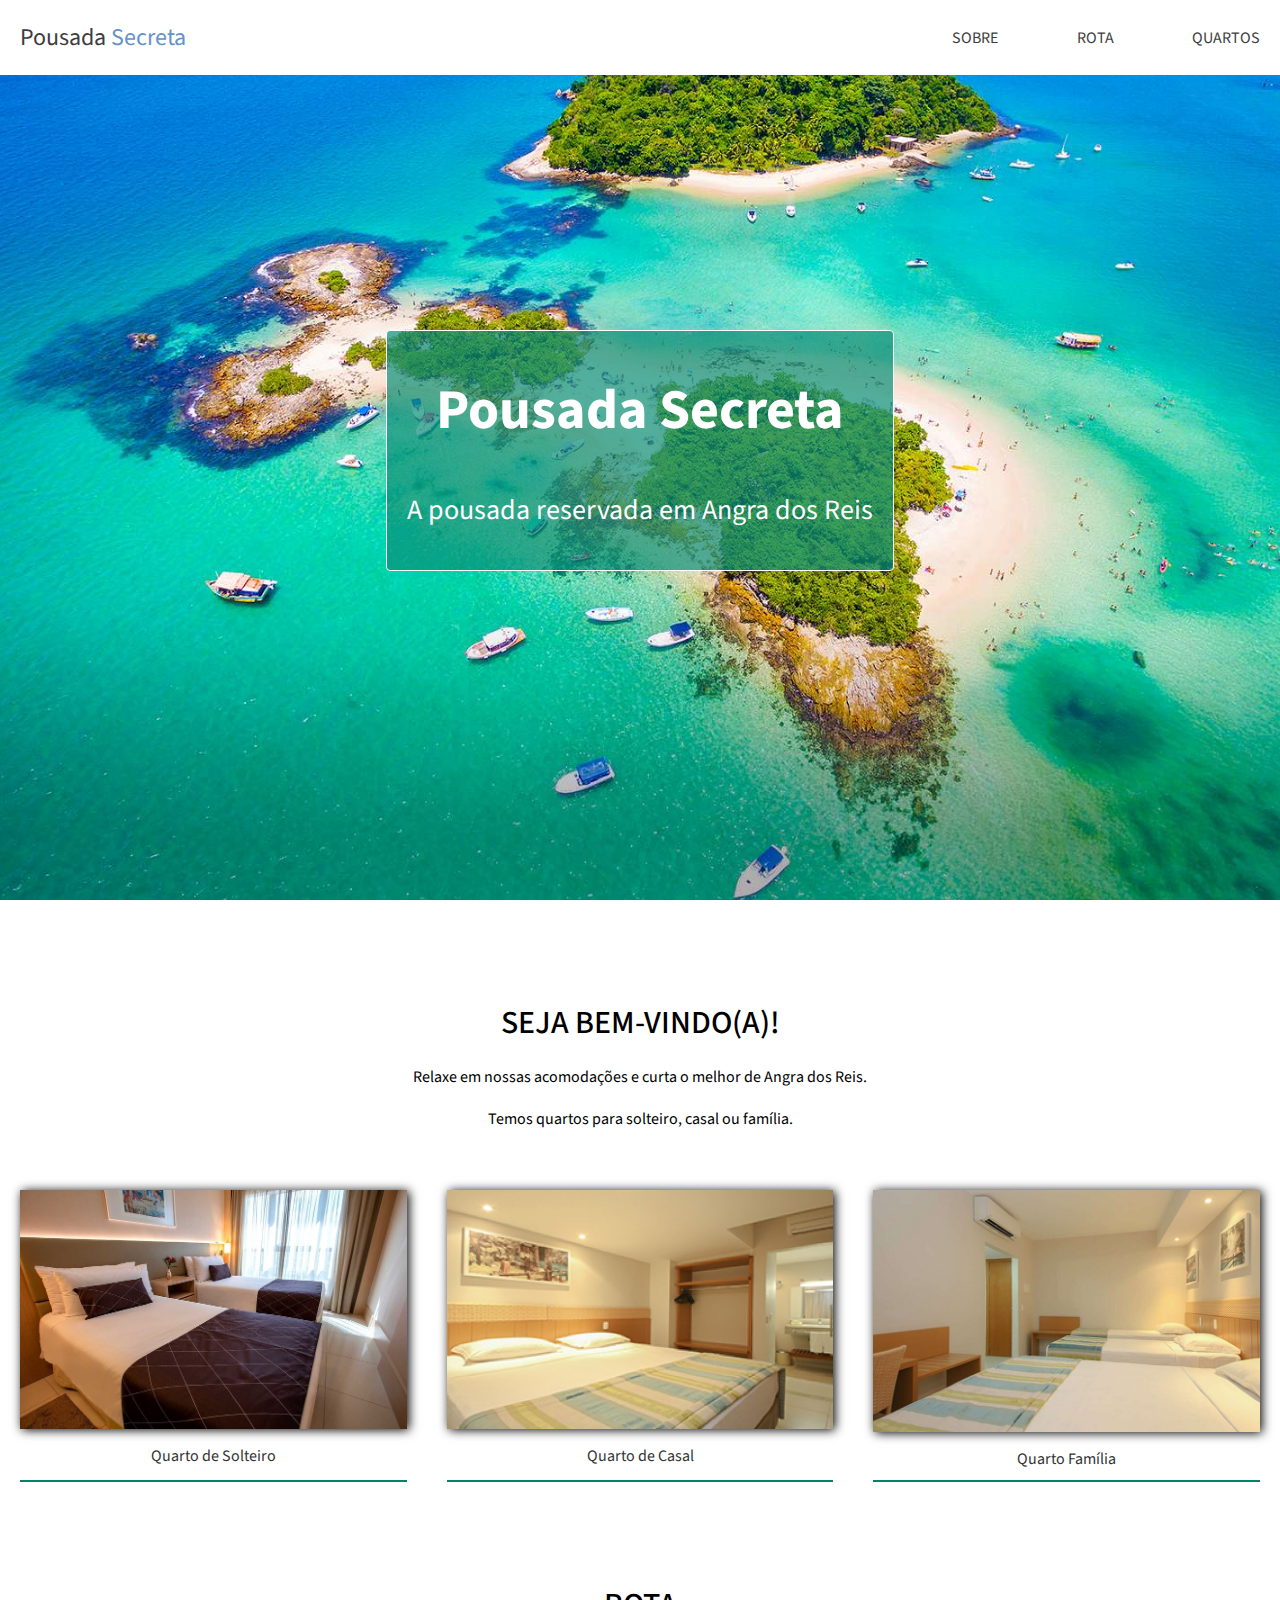
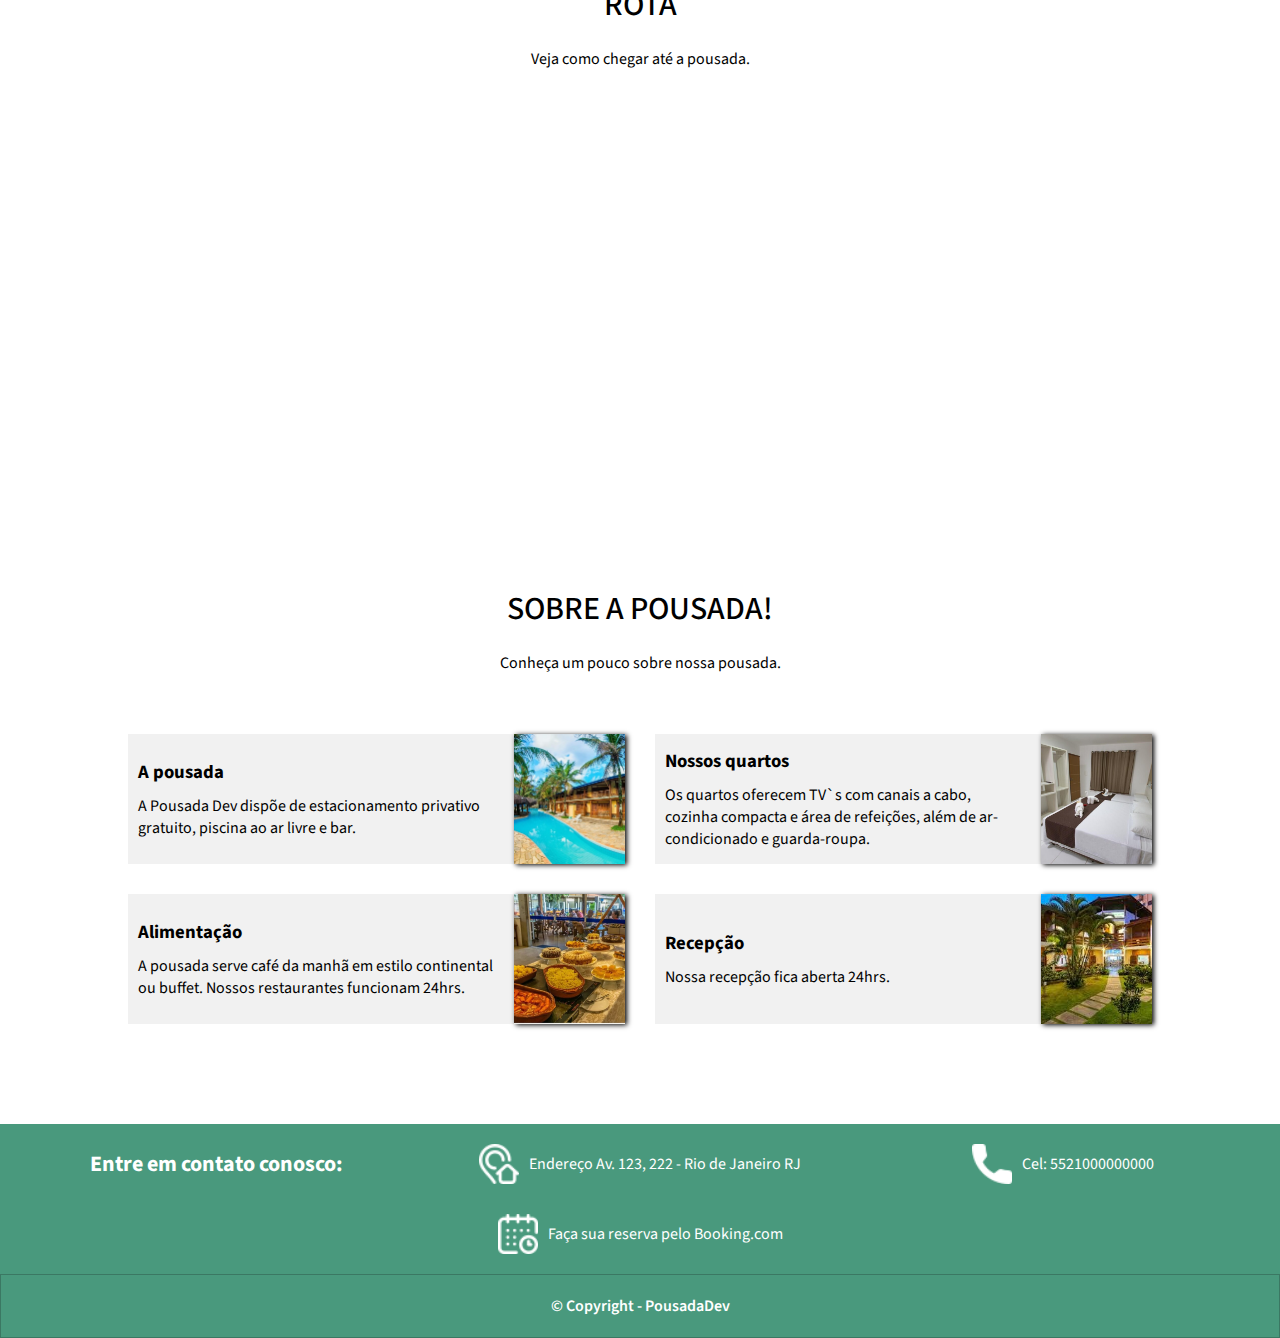
<file: index.html>
<!DOCTYPE html>
<html>

<head>
  <meta charset="UTF-8" />
  <title>Pousada Secreta</title>
  <link rel="stylesheet" href="css/estilos.css">
  <link
    href="https://fonts.googleapis.com/css2?family=Source+Sans+Pro:ital,wght@0,200;0,300;0,400;0,600;0,700;0,900;1,200;1,300;1,400;1,600;1,700;1,900&display=swap"
    rel="stylesheet" />
</head>

<body>
  <div class="topo">
    <div class="container-topo limitar-secao">
      <div class="container-link-logotipo">
        <a href="index.html">Pousada <span>Secreta</span></a>
      </div>
      <div class="container-links">
        <a class="link-topo" href="#sobre">SOBRE</a>
        <a class="link-topo" href="#rota">ROTA</a>
        <a class="link-topo" href="PagQuartos.html">QUARTOS</a>
      </div>
    </div>
  </div>

  <div class="conteudo-principal">
    <div class="banner">
      <div class="container-titulo-site">
        <h1>Pousada Secreta</h1>
        <p>A pousada reservada em Angra dos Reis</p>
      </div>
    </div>

    <div id="bem-vindo" class="secao-container limitar-secao">
      <div class="container-descricao">
        <h2>SEJA BEM-VINDO(A)!</h2>
        <p>Relaxe em nossas acomodações e curta o melhor de Angra dos Reis.</p>
        <p>Temos quartos para solteiro, casal ou família.</p>
      </div>
      <div class="container-quartos">
        <div class="quarto">
          <a href="PagQuartos.html#solteiro"><img src="assets/quarto-solteiro1.jpg" alt="Quarto de solteiro" title="Quarto de solteiro" /></a>
          <a href="PagQuartos.html#solteiro">
            <p>Quarto de Solteiro</p>
          </a>
        </div>
        <div class="quarto">
          <a href="PagQuartos.html#casal"><img src="assets/quarto-casal1.jpg" alt="Quarto de casal" title="Quarto de casal" /></a>
          <a href="PagQuartos.html#casal">
            <p>Quarto de Casal</p>
          </a>
        </div>
        <div class="quarto">
          <a href="PagQuartos.html#familia"><img src="assets/quarto-familia1.jpg" alt="Quarto família" title="Quarto família" /></a>
          <a href="PagQuartos.html#familia">
            <p>Quarto Família</p>
          </a>
        </div>
      </div>
    </div>

    <div id="rota" class="secao-container">
      <div class="container-descricao">
        <h2>ROTA</h2>
        <p>Veja como chegar até a pousada.</p>
      </div>
      <div>
        <iframe
          src="https://www.google.com/maps/embed?pb=!1m14!1m8!1m3!1d14692.471710812997!2d-43.3641911!3d-22.9826906!3m2!1i1024!2i768!4f13.1!3m3!1m2!1s0x0%3A0x539cb07246f0e38d!2sVia%20Parque%20Shopping!5e0!3m2!1spt-BR!2sbr!4v1612707978931!5m2!1spt-BR!2sbr"
          width="100%" height="350" frameborder="0" style="border: 0" allowfullscreen></iframe>
      </div>
    </div>

    <div id="sobre" class="secao-container">
      <div class="container-descricao">
        <h2>SOBRE A POUSADA!</h2>
        <p>Conheça um pouco sobre nossa pousada.</p>
      </div>
      <div class="container-cards">
        <div class="card">
          <div class="container-card-descricao">
            <h3>A pousada</h3>
            <p>
              A Pousada Dev dispõe de estacionamento privativo gratuito, piscina
              ao ar livre e bar.
            </p>
          </div>
          <div class="container-card-img">
            <img src="assets/img1.jpg" alt="Faixada" title="Faixada" />
          </div>
        </div>
        <div class="card">
          <div class="container-card-descricao">
            <h3>Nossos quartos</h3>
            <p>
              Os quartos oferecem TV`s com canais a cabo, cozinha compacta e área de refeições,
              além de ar-condicionado e guarda-roupa.
            </p>
          </div>
          <div class="container-card-img">
            <img src="assets/img2.jpg" alt="Quartos" title="Quartos" />
          </div>
        </div>
        <div class="card">
          <div class="container-card-descricao">
            <h3>Alimentação</h3>
            <p>
              A pousada serve café da manhã em estilo continental ou buffet.
              Nossos restaurantes funcionam 24hrs.
            </p>
          </div>
          <div class="container-card-img">
            <img src="assets/img3.jpg" alt="Restaurante" title="Restaurante" />
          </div>
        </div>
        <div class="card">
          <div class="container-card-descricao">
            <h3>Recepção</h3>
            <p>Nossa recepção fica aberta 24hrs.</p>
          </div>
          <div class="container-card-img">
            <img src="assets/img5.jpg" alt="Recepção" title="Recepção" />
          </div>
        </div>
      </div>
    </div>
  </div>

  <div class="rodape">
    <div class="container-info limitar-secao">
      <div class="card-info-rodape">
        <h4>Entre em contato conosco:</h4>
      </div>

      <div class="card-info-rodape">
        <a target="_blank" href="https://goo.gl/maps/wPAS58QxiTopxK6w7">
          <img src="assets/ícones/endereco.png" alt="Ícone endereco" title="Ícone endereco" />
          <p>Endereço Av. 123, 222 - Rio de Janeiro RJ</p>
        </a>
      </div>

      <div class="card-info-rodape">
        <img src="assets/ícones/telefone.png" alt="Ícone telefone" title="Ícone telefone" />
        <p>Cel: 5521000000000</p>
      </div>

      <div class="card-info-rodape">
        <a target="_blank"
          href="https://www.booking.com/searchresults.pt-br.html?aid=375635;label=msn-wLZ0m4wRNI00wFHQAaaO3w-79920787059858%3Atikwd-79920803013016%3Aaud-808219487%3Aloc-20%3Aneo%3Amte%3Adec%3Aqsbooking;sid=9ca5cbe6c9db71b34b98c0738ea780f4;dest_id=-666610;dest_type=city&">
          <img src="assets/ícones/calendario.png" alt="Ícone calendario" title="Ícone calendario" />
          <p>Faça sua reserva pelo Booking.com</p>
        </a>
      </div>
    </div>
    <div class="container-copyright">© Copyright - PousadaDev</div>
  </div>
</body>

</html>
</file>
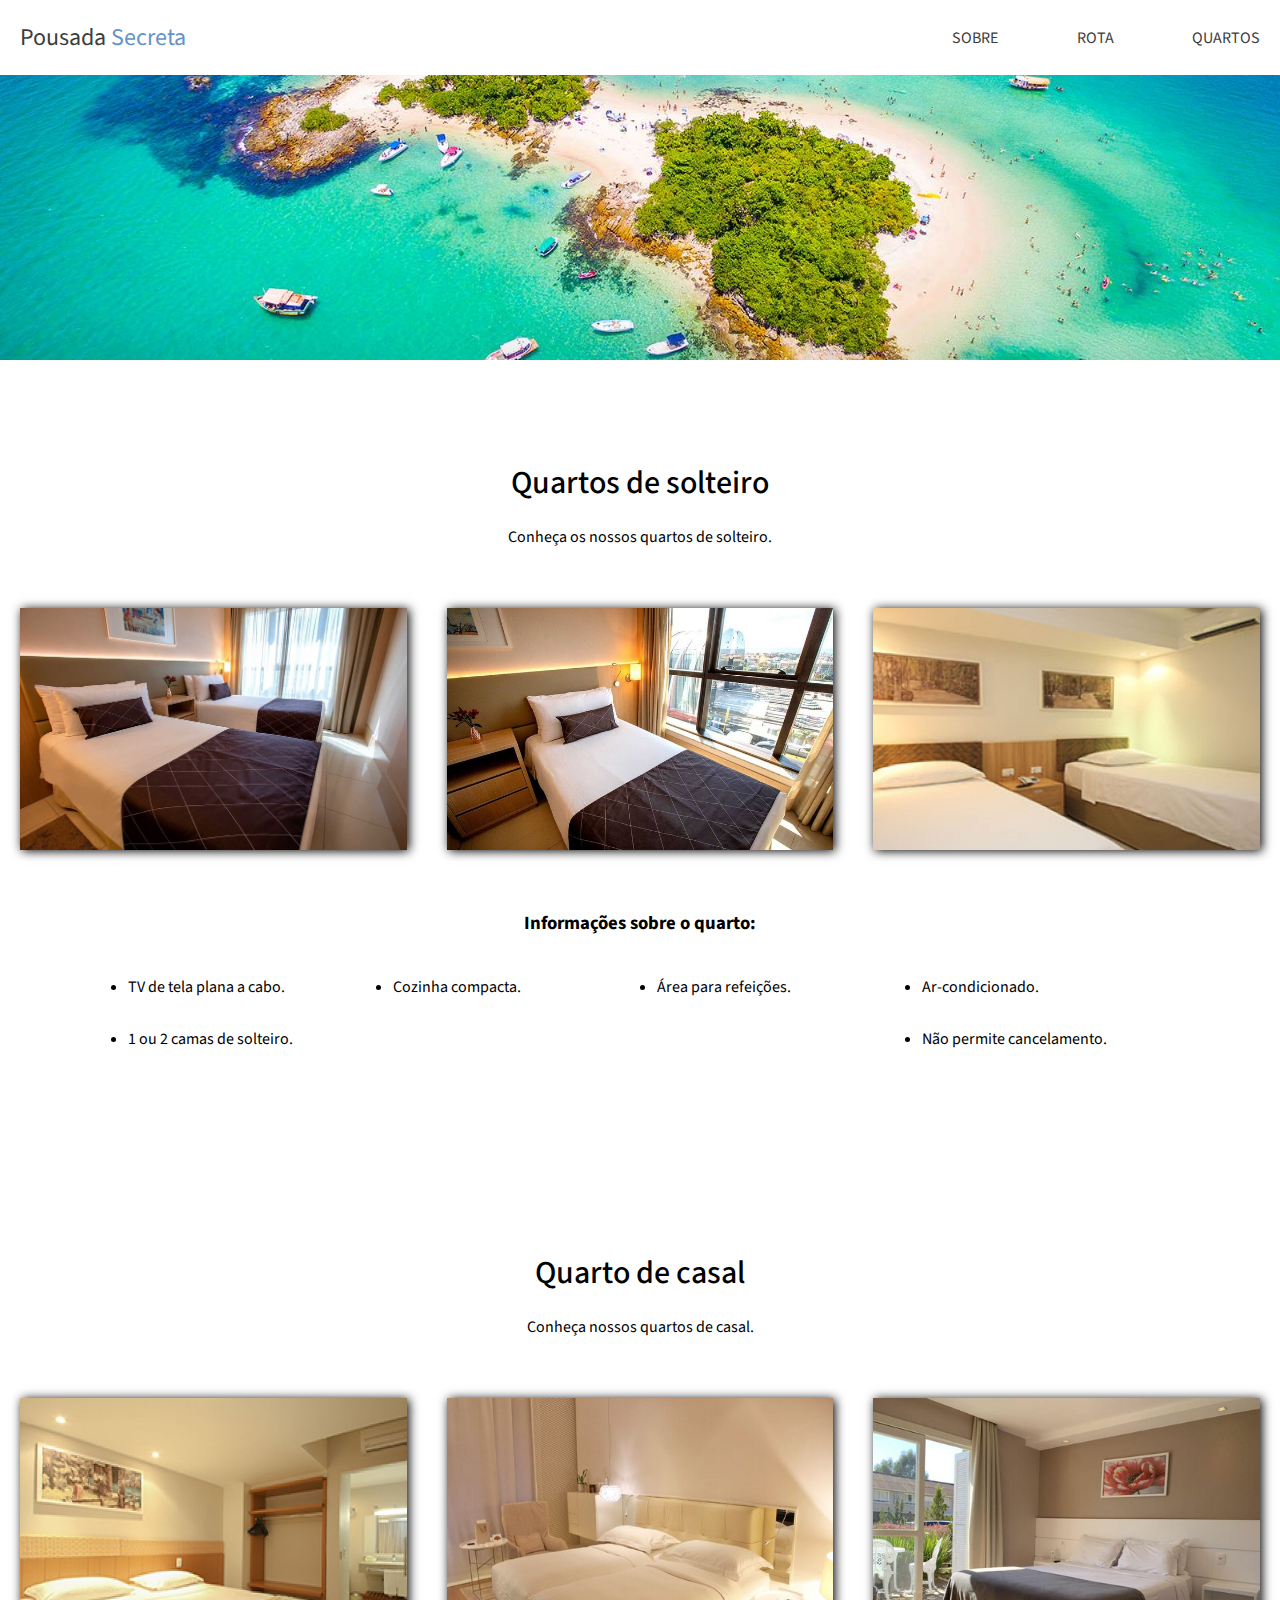
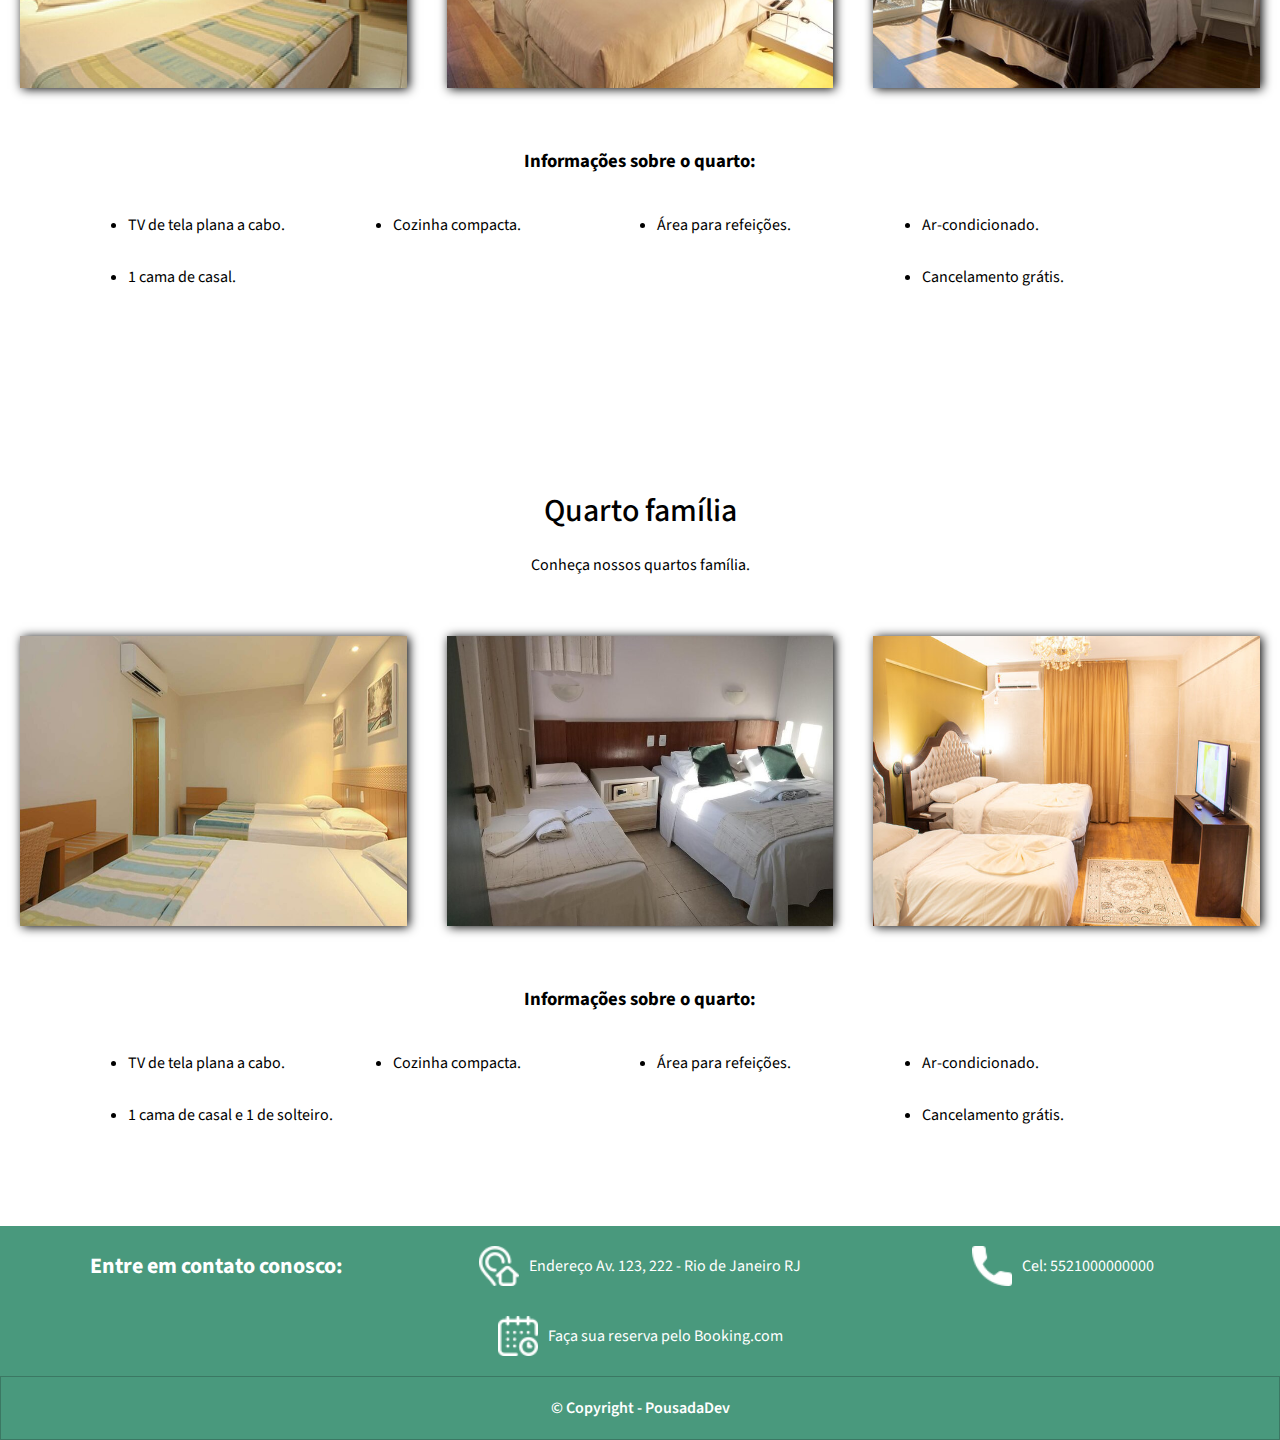
<file: PagQuartos.html>
<!DOCTYPE html>
<html lang="pt-br">
<head>
    <meta charset="UTF-8">
    <meta name="viewport" content="width=device-width, initial-scale=1.0">
    <link href="https://fonts.googleapis.com/css2?family=Source+Sans+Pro:ital,wght@0,200;0,300;0,400;0,600;0,700;0,900;1,200;1,300;1,400;1,600;1,700;1,900&display=swap"
    rel="stylesheet" />
    <link rel="stylesheet" href="css/estilos.css">
    <link rel="stylesheet" href="css/estilo-quartos.css">
    <title>Quartos - Pousada Secreta</title>
</head>
<body>
<div class="topo">
    <div class="container-topo limitar-secao">
      <div class="container-link-logotipo">
        <a href="index.html">Pousada <span>Secreta</span></a>
      </div>
      <div class="container-links">
        <a class="link-topo" href="index.html#sobre">SOBRE</a>
        <a class="link-topo" href="index.html#rota">ROTA</a>
        <a class="link-topo" href="quartos.html">QUARTOS</a>
      </div>
    </div>
  </div>

  <div class="conteudo-principal">
    <div class="banner banner-quartos"></div>

    <div id="solteiro" class="secao-container limitar-secao">
      <div class="container-descricao">
        <h2>Quartos de solteiro</h2>
        <p>Conheça os nossos quartos de solteiro.</p>
      </div>

      <div class="container-quartos">
        <img src="assets/quarto-solteiro1.jpg" alt="Quarto de solteiro 1" title="Quarto de solteiro 1"/>
        <img src="assets/quarto-solteiro2.jpg" alt="Quarto de solteiro 2" title="Quarto de solteiro 2"/>
        <img src="assets/quarto-solteiro3.jpg" alt="Quarto de solteiro 3" title="Quarto de solteiro 3"/>
      </div>

      <div class="container-informacoes">
        <h3>Informações sobre o quarto:</h3>
        <ul class="lista-informacoes">
          <li>TV de tela plana a cabo.</li>
          <li>Cozinha compacta.</li>
          <li>Área para refeições.</li>
          <li>Ar-condicionado.</li>
          <li>1 ou 2 camas de solteiro.</li>
          <li>Não permite cancelamento.</li>
        </ul>
      </div>
    </div>

    <div id="casal" class="secao-container limitar-secao">
      <div class="container-descricao">
        <h2>Quarto de casal</h2>
        <p>Conheça nossos quartos de casal.</p>
      </div>

      <div class="container-quartos">
        <img src="assets/quarto-casal1.jpg" alt="Quarto de casal 1" title="Quarto de casal 1"/>
        <img src="assets/quarto-casal2.jpg" alt="Quarto de casal 2" title="Quarto de casal 2"/>
        <img src="assets/quarto-casal3.jpg" alt="Quarto de casal 3" title="Quarto de casal 3"/>
      </div>

      <div class="container-informacoes">
        <h3>Informações sobre o quarto:</h3>
        <ul class="lista-informacoes">
          <li>TV de tela plana a cabo.</li>
          <li>Cozinha compacta.</li>
          <li>Área para refeições.</li>
          <li>Ar-condicionado.</li>
          <li>1 cama de casal.</li>
          <li>Cancelamento grátis.</li>
        </ul>
      </div>
    </div>

    <div id="familia" class="secao-container limitar-secao">
      <div class="container-descricao">
        <h2>Quarto família</h2>
        <p>Conheça nossos quartos família.</p>
      </div>

      <div class="container-quartos">
        <img src="assets/quarto-familia1.jpg" alt="Quarto família 1" title="Quarto família 1"/>
        <img src="assets/quarto-familia2.jpg" alt="Quarto família 2" title="Quarto família 2"/>
        <img src="assets/quarto-familia3.jpg" alt="Quarto família 3" title="Quarto família 3"/>
      </div>

      <div class="container-informacoes">
        <h3>Informações sobre o quarto:</h3>
        <ul class="lista-informacoes">
          <li>TV de tela plana a cabo.</li>
          <li>Cozinha compacta.</li>
          <li>Área para refeições.</li>
          <li>Ar-condicionado.</li>
          <li>1 cama de casal e 1 de solteiro.</li>
          <li>Cancelamento grátis.</li>
        </ul>
      </div>
    </div>
  </div>

  <div class="rodape">
    <div class="container-info limitar-secao">
      <div class="card-info-rodape">
        <h4>Entre em contato conosco:</h4>
      </div>

      <div class="card-info-rodape">
        <a target="_blank" href="https://goo.gl/maps/wPAS58QxiTopxK6w7">
          <img src="assets/ícones/endereco.png" alt="Ícone endereco" title="Ícone endereco" />
          <p>Endereço Av. 123, 222 - Rio de Janeiro RJ</p>
        </a>
      </div>

      <div class="card-info-rodape">
        <img src="assets/ícones/telefone.png" alt="Ícone telefone" title="Ícone telefone" />
        <p>Cel: 5521000000000</p>
      </div>

      <div class="card-info-rodape">
        <a target="_blank"
          href="https://www.booking.com/searchresults.pt-br.html?aid=375635;label=msn-wLZ0m4wRNI00wFHQAaaO3w-79920787059858%3Atikwd-79920803013016%3Aaud-808219487%3Aloc-20%3Aneo%3Amte%3Adec%3Aqsbooking;sid=9ca5cbe6c9db71b34b98c0738ea780f4;dest_id=-666610;dest_type=city&">
          <img src="assets/ícones/calendario.png" alt="Ícone calendario" title="Ícone calendario" />
          <p>Faça sua reserva pelo Booking.com</p>
        </a>
      </div>

    </div>
    <div class="container-copyright">© Copyright - PousadaDev</div>
  </div>
</body>
</html>
</file>
<file: css/estilos.css>
* {
    margin: 0;
    padding: 0;
    box-sizing: border-box;
    font-family: 'Source Sans Pro','sans-serif';
}

/*  ESTILIZAÇÃO DO TOPO DA PÁGINA   */

.limitar-secao {
    width: 100%;
    max-width: 1440px;
    margin: 0 auto;
}

.topo {
    width: 100%;
    position: fixed;
    background-color: #fff;
}

.container-topo {
    display: flex;
    align-items: center;
    justify-content: space-between;
    flex-wrap: wrap;
    gap: 30px;
    padding: 20px;
    color: #3d3d3d;
}

.container-link-logotipo {
    flex: 1 0 60%
}

.container-link-logotipo a {
    font-size: 24px;
    text-decoration: none;
    color: #3d3d3d;
}

.container-link-logotipo span {
    color: #6592c9;
}

.container-links {
    flex: 1 0 150px;
    display: flex;
    justify-content: space-between;
}

.link-topo {
    text-decoration: none;
    color: #3d3d3d;
}

/*  ESTILIZAÇÃO DO CONTEÚDO PRINCIPAL   */

.banner {
    width: 100%;
    height: 100vh;
    padding: 0 20px;
    background-image: url('../assets/img-fundo.jpg');
    background-position: center;
    background-size: cover;

    display: flex;
    justify-content: center;
    align-items: center;
}

.container-titulo-site {
    display: flex;
    flex-direction: column;
    align-items: center;
    gap: 40px;
    padding: 40px 20px;
    font-size: 28px;
    color: #fff;
    background-color: #0a9077b3;
    border: 1px solid #fff;
    border-radius: 4px;
    text-align: center;
}

.secao-container {
    display: flex;
    flex-direction: column;
    gap: 60px;
    padding: 100px 20px;
    text-align: center;
}

.container-descricao {
    display: flex;
    flex-direction: column;
    gap: 20px;
}

.container-descricao h2 {
    font-size: 32px;
    font-weight: 500px;
}

.container-quartos {
    display: flex;
    justify-content: space-between;
    gap: 40px;
    flex-wrap: wrap;
}

.quarto {
    flex: 1 0 250px;
    text-decoration: none;
    color: #3d3d3d;
    padding-bottom: 10px;
    border-bottom: 2px solid #00836a;
}

.quarto img {
    width: 100%;
    margin-bottom: 10px;
    box-shadow: 2px 1px 10px black;
}

.quarto a {
    text-decoration: none;
    color: #333;
}

.secao-container h2 {
    font-size: 32px;
    font-weight: 500;
}

#rota {
    padding: 0px;
}

/*  ESTILIZAÇÃO DO CONTAINER SOBRE  */

.container-cards {
    max-width: 1024px;
    margin: 0 auto;
    display: flex;
    flex-wrap: wrap;
    justify-content: space-between;
    gap: 30px;
}

.card {
    flex: 1 0 350px;
    height: 130px;
    display: flex;
    align-items: center;
    justify-content: space-between;
    gap: 10px;
    text-align: left;
    background-color: #f1f1f1;
}

.container-card-descricao {
    width: 100%;
    height: 100%;
    padding: 0px 10px;
    display: flex;
    flex-direction: column;
    justify-content: center;
    gap: 10px;
}

.container-card-img {
    width: 30%;
    height: 100%;
    box-shadow: 2px 1px 5px black;
}

.container-card-img img {
    width: 100%;
    height: 100%;
    object-fit: cover;
}

/*  ESTILIZAÇÃO DO RODAPÉ   */

.rodape {
    background-color: #49997d;
    color: #fff;
}

.container-info {
    padding: 20px;
    display: flex;
    flex-wrap: wrap;
    justify-content: space-between;
    gap: 30px;
}

.card-info-rodape {
    flex: 1 0 300px;
    display: flex;
    justify-content: center;
    align-items: center;
}

.card-info-rodape a {
    display: flex;
    align-items: center;
    color: #fff;
    text-decoration: none;
}

.card-info-rodape p {
    margin-left: 10px;
}

.card-info-rodape img {
    width: 40px;
    height: 40px;
}

.container-copyright {
    padding: 20px;
    font-weight: 600;
    text-align: center;
    border: 1px solid #3b7863;
}

.card-info-rodape h4 {
    font-size: 22px;
}
</file>
<file: css/estilo-quartos.css>
.banner-quartos {
    height: 40vh;
  }
  
  .container-quartos img {
    width: 350px;
    flex-grow: 1;
    box-shadow: 2px 1px 10px black;
  }
  
  .container-informacoes {
    max-width: 1024px;
    margin: 0 auto;
    display: flex;
    flex-direction: column;
    gap: 40px;
    align-items: center;
  }
  
  .lista-informacoes {
    display: flex;
    align-items: center;
    justify-content: space-between;
    gap: 30px;
    flex-wrap: wrap;
  }
  
  .lista-informacoes li {
    width: 230px;
    text-align: left;
  }
</file>
